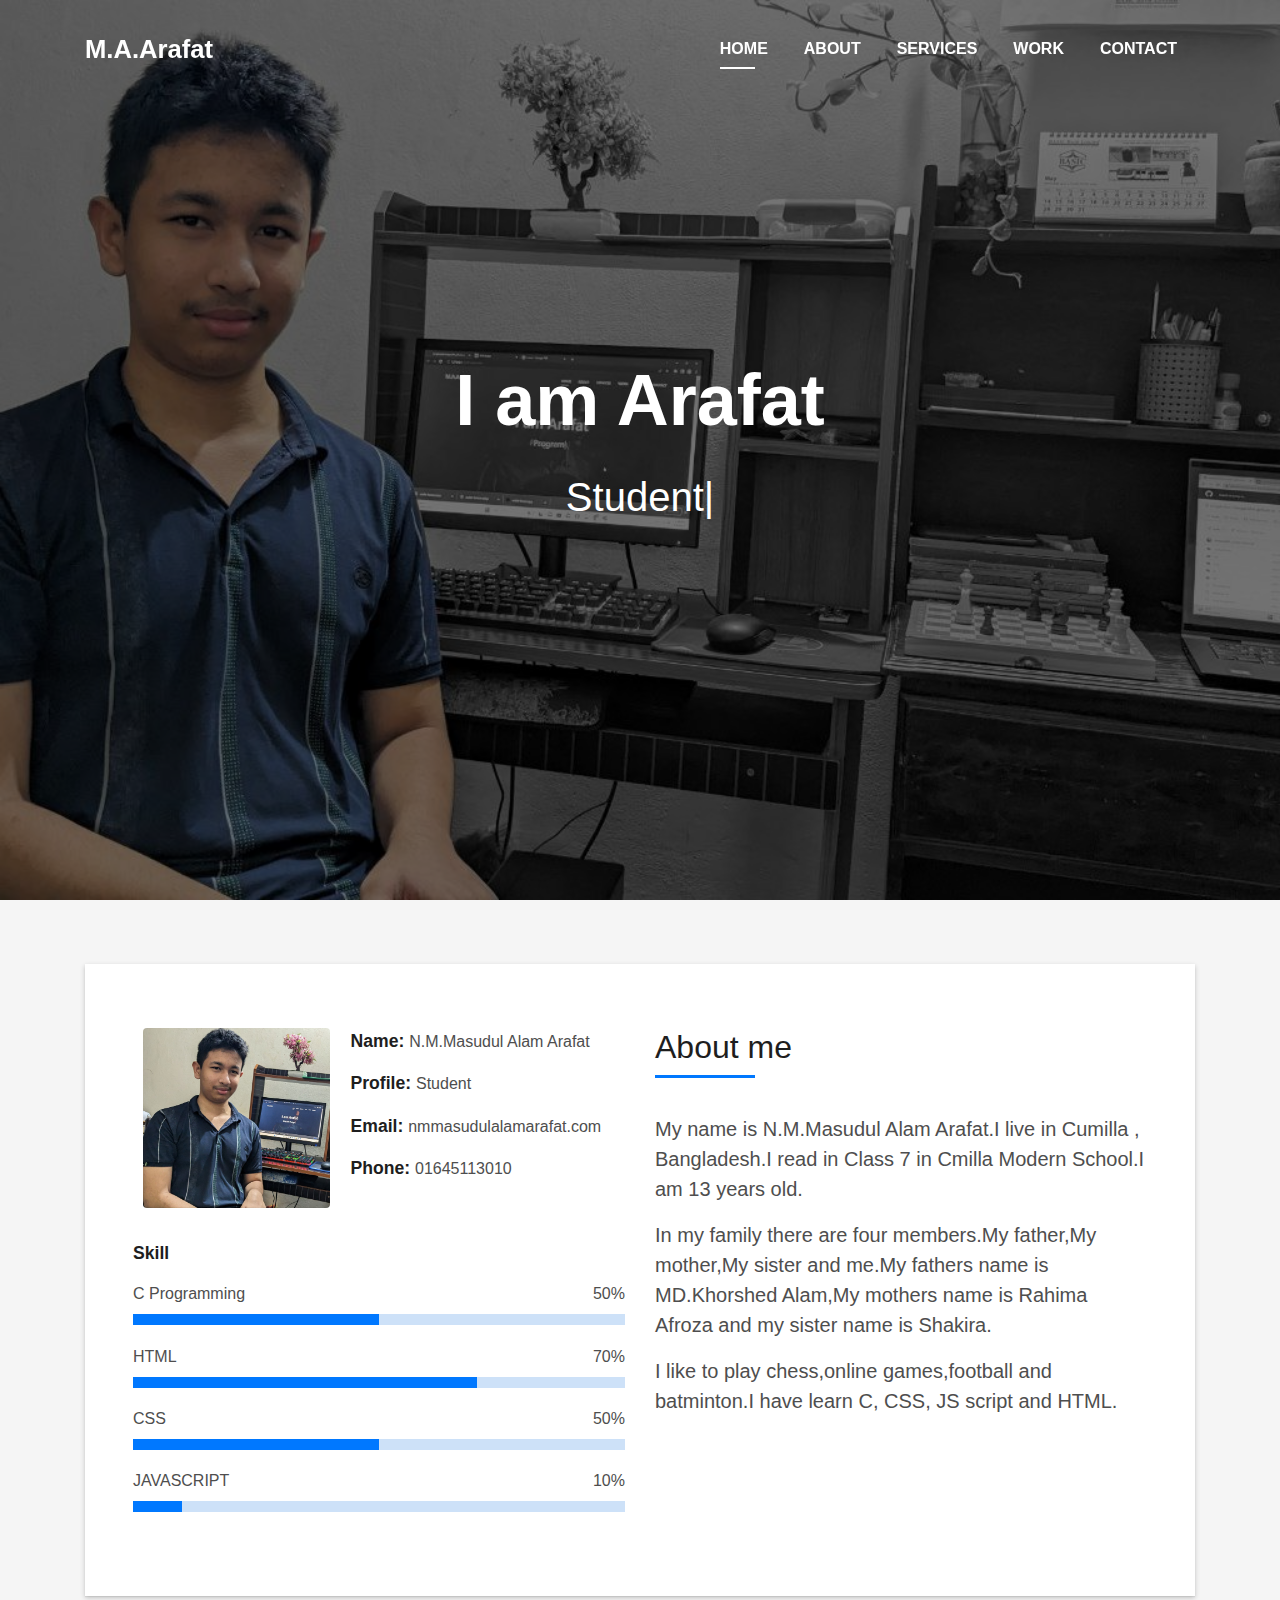
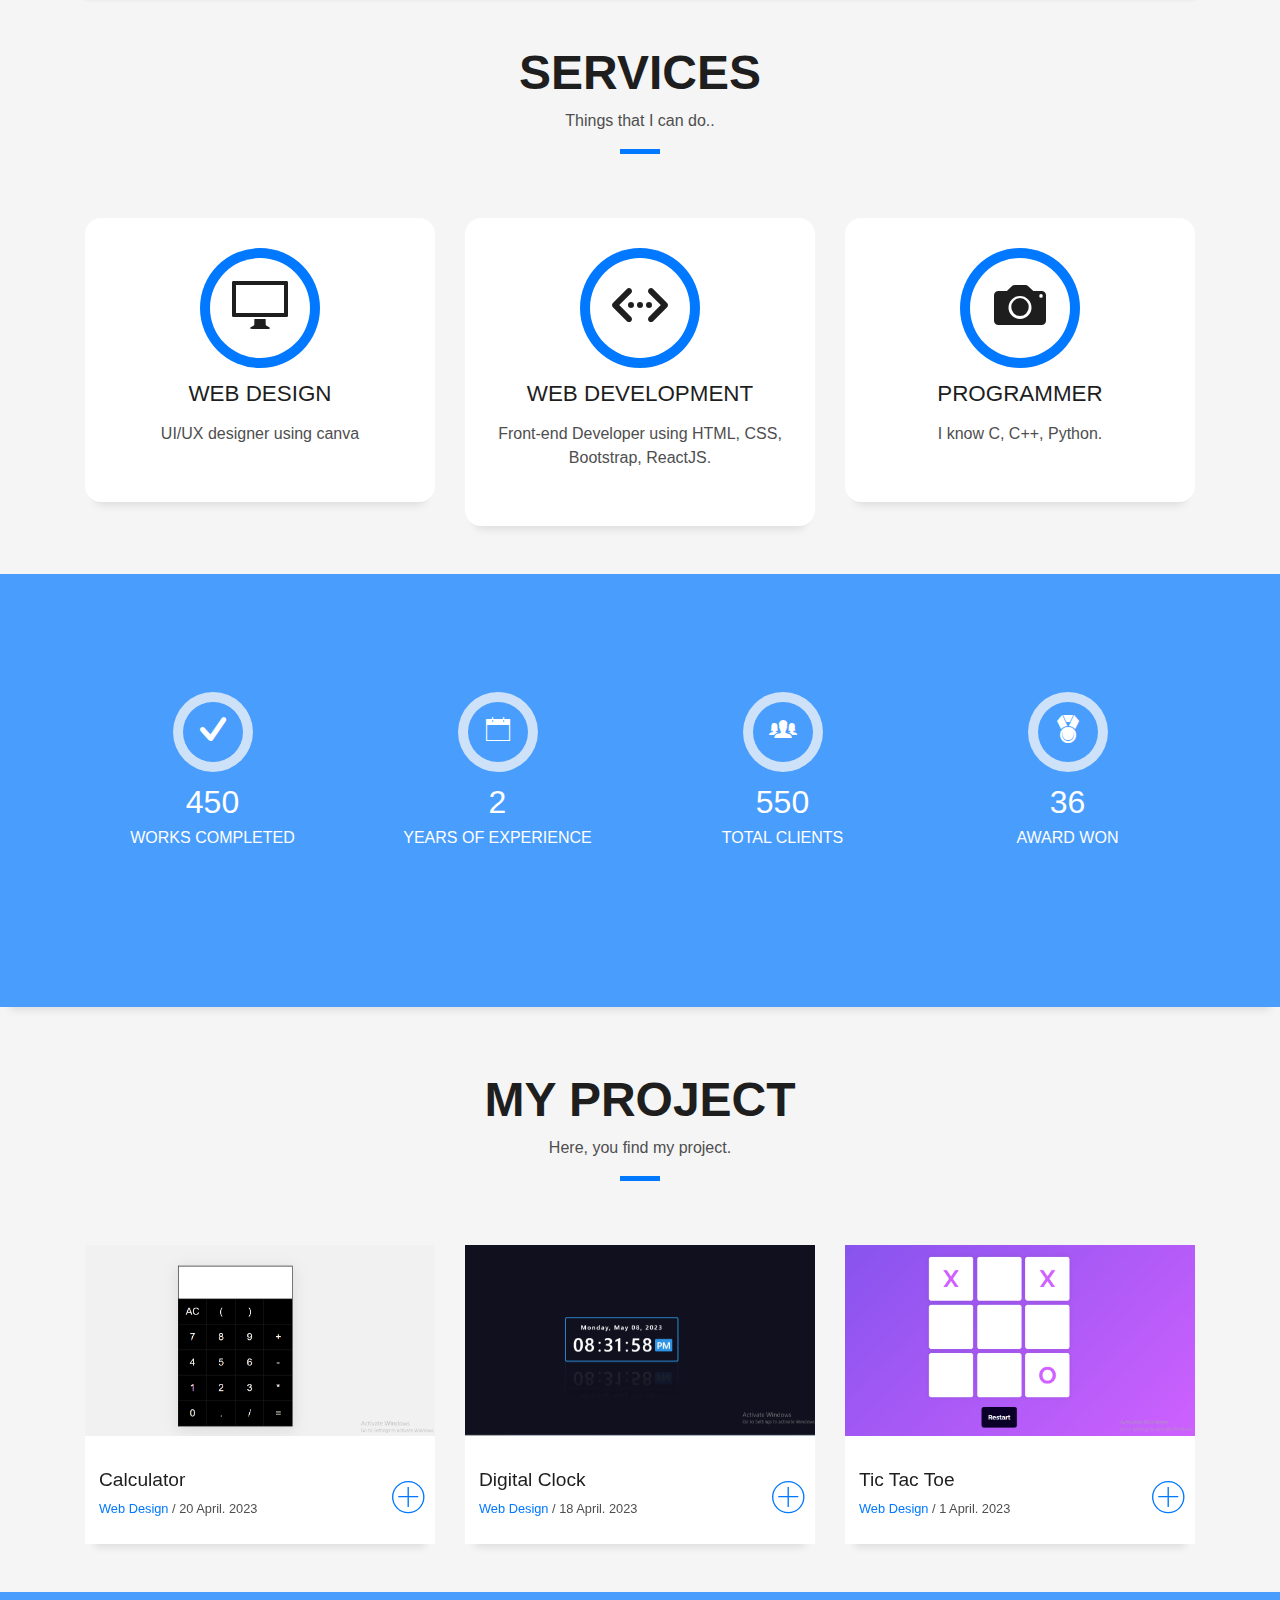
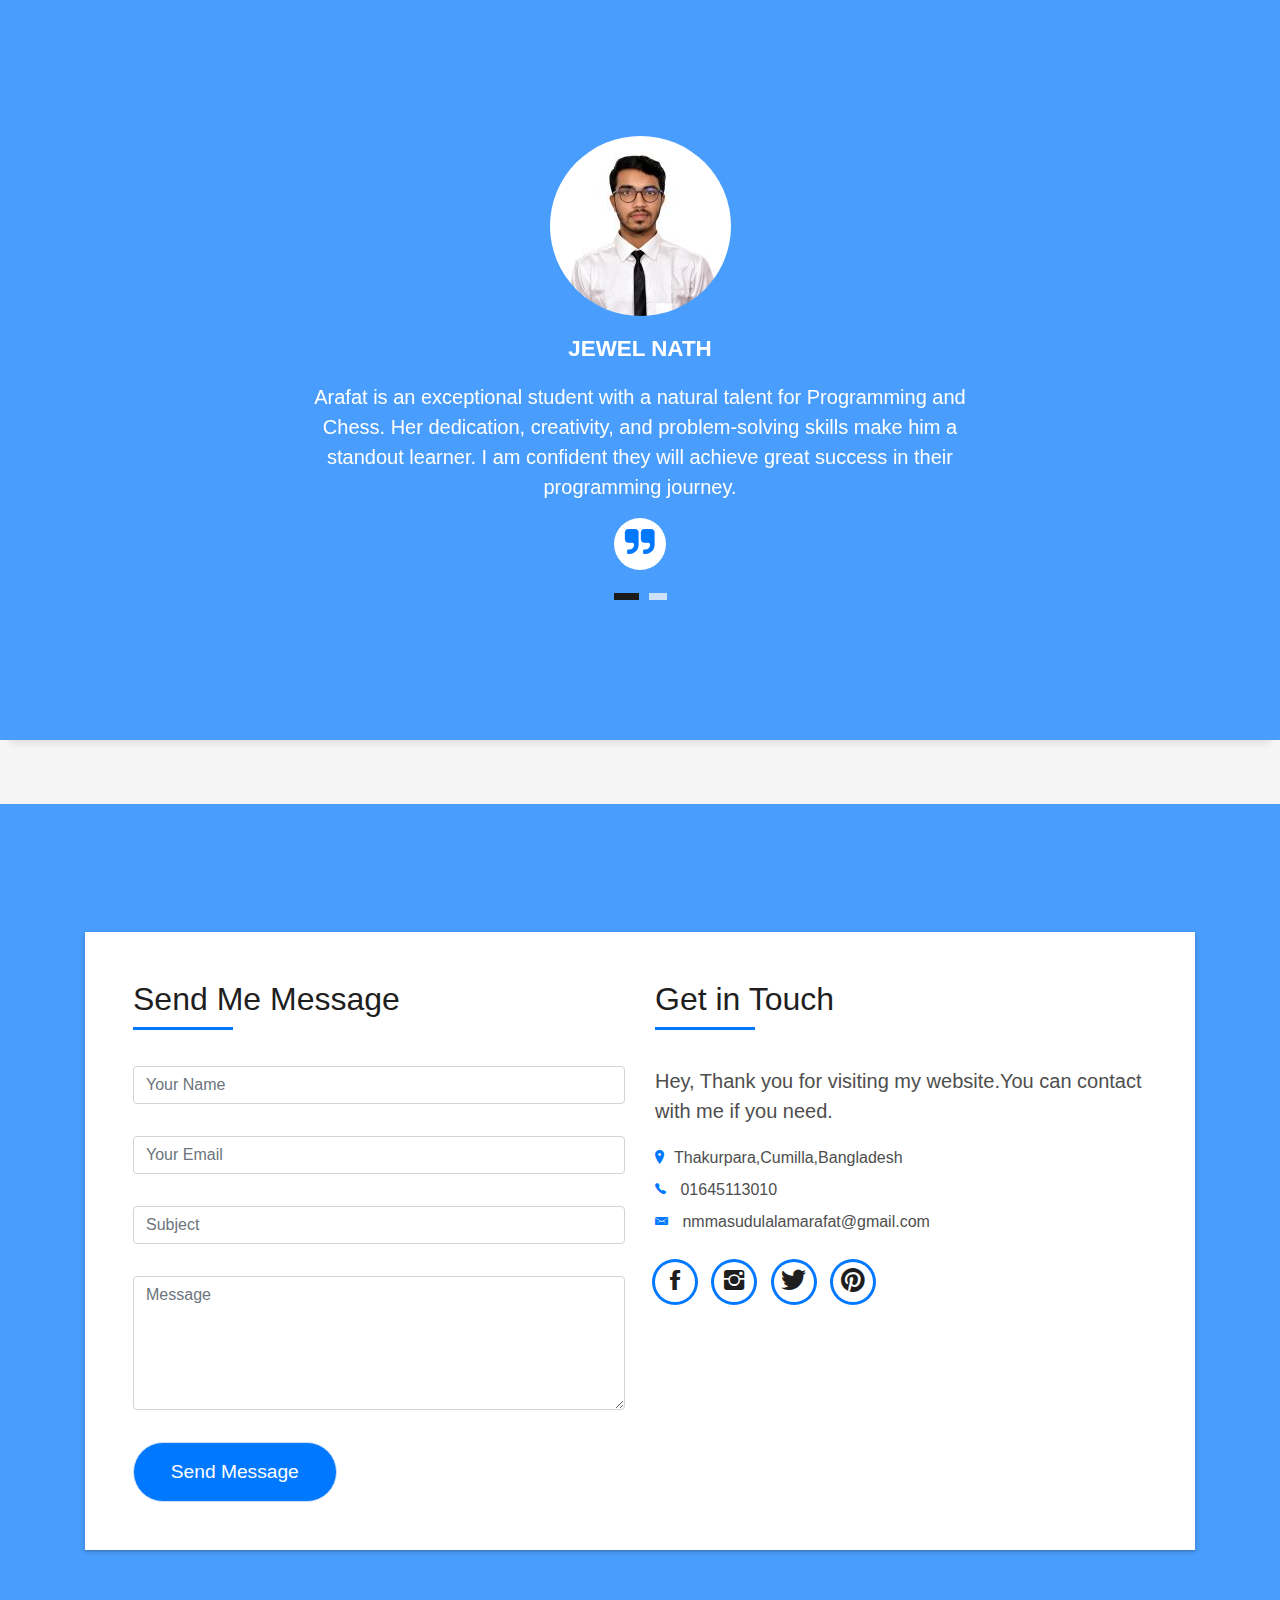
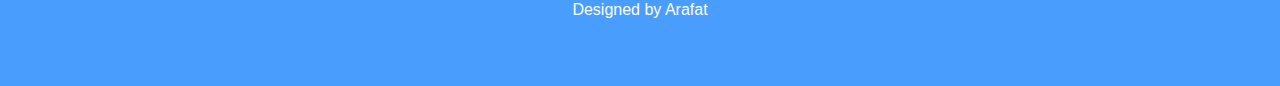
<file: index.html>
<!DOCTYPE html>
<html lang="en">
<head>
  <meta charset="utf-8">
  <title>M A Arafat</title>
  <meta content="width=device-width, initial-scale=1.0" name="viewport">
  <meta content="" name="keywords">
  <meta content="" name="description">

  <!-- Favicons -->
  <link href="img/arafat-favicon.png" rel="icon">

  <!-- Bootstrap CSS File -->
  <link href="lib/bootstrap/css/bootstrap.min.css" rel="stylesheet">

  <!-- Libraries CSS Files -->
  <link href="lib/font-awesome/css/font-awesome.min.css" rel="stylesheet">
  <link href="lib/animate/animate.min.css" rel="stylesheet">
  <link href="lib/ionicons/css/ionicons.min.css" rel="stylesheet">
  <link href="lib/owlcarousel/assets/owl.carousel.min.css" rel="stylesheet">
  <link href="lib/lightbox/css/lightbox.min.css" rel="stylesheet">

  <!-- Main Stylesheet File -->
  <link href="css/style.css" rel="stylesheet">

  <!-- =======================================================
    Theme Name: DevFolio
    Theme URL: https://bootstrapmade.com/devfolio-bootstrap-portfolio-html-template/
    Author: BootstrapMade.com
    License: https://bootstrapmade.com/license/
  ======================================================= -->
</head>

<body id="page-top">

  <!--/ Nav Star /-->
  <nav class="navbar navbar-b navbar-trans navbar-expand-md fixed-top" id="mainNav">
    <div class="container">
      <a class="navbar-brand js-scroll" href="#page-top">M.A.Arafat</a>
      <button class="navbar-toggler collapsed" type="button" data-toggle="collapse" data-target="#navbarDefault"
        aria-controls="navbarDefault" aria-expanded="false" aria-label="Toggle navigation">
        <span></span>
        <span></span>
        <span></span>
      </button>
      <div class="navbar-collapse collapse justify-content-end" id="navbarDefault">
        <ul class="navbar-nav">
          <li class="nav-item">
            <a class="nav-link js-scroll active" href="#home">Home</a>
          </li>
          <li class="nav-item">
            <a class="nav-link js-scroll" href="#about">About</a>
          </li>
          <li class="nav-item">
            <a class="nav-link js-scroll" href="#service">Services</a>
          </li>
          <li class="nav-item">
            <a class="nav-link js-scroll" href="#work">Work</a>
          </li>
          <li class="nav-item">
            <a class="nav-link js-scroll" href="#contact">Contact</a>
          </li>
        </ul>
      </div>
    </div>
  </nav>
  <!--/ Nav End /-->

  <!--/ Intro Skew Star /-->
  <div id="home" class="intro route bg-image" style="background-image: url(img/arafat-background.jpg)">
    <div class="overlay-itro"></div>
    <div class="intro-content display-table">
      <div class="table-cell">
        <div class="container">
          <!--<p class="display-6 color-d">Hello, world!</p>-->
          <h1 class="intro-title mb-4">I am Arafat</h1>
          <p class="intro-subtitle"><span class="text-slider-items">Student,Web Developer, Programmer,Graphic Designer,Gamer,Chess Player</span><strong class="text-slider"></strong></p>
          <!-- <p class="pt-3"><a class="btn btn-primary btn js-scroll px-4" href="#about" role="button">Learn More</a></p> -->
        </div>
      </div>
    </div>
  </div>
  <!--/ Intro Skew End /-->

  <section id="about" class="about-mf sect-pt4 route">
    <div class="container">
      <div class="row">
        <div class="col-sm-12">
          <div class="box-shadow-full">
            <div class="row">
              <div class="col-md-6">
                <div class="row">
                  <div class="col-sm-6 col-md-5">
                    <div class="about-img">
                      <img src="img/arafat-profile.jpg" class="img-fluid rounded b-shadow-a" alt="">
                    </div>
                  </div>
                  <div class="col-sm-6 col-md-7">
                    <div class="about-info">
                      <p><span class="title-s">Name: </span> <span>N.M.Masudul Alam Arafat</span></p>
                      <p><span class="title-s">Profile: </span> <span>Student</span></p>
                      <p><span class="title-s">Email: </span> <span>nmmasudulalamarafat.com</span></p>
                      <p><span class="title-s">Phone: </span> <span>01645113010</span></p>
                    </div>
                  </div>
                </div>
                <div class="skill-mf">
                  <p class="title-s">Skill</p>
                  <span>C Programming</span> <span class="pull-right">50%</span>
                  <div class="progress">
                    <div class="progress-bar" role="progressbar" style="width: 50%;" aria-valuenow="85" aria-valuemin="0"
                      aria-valuemax="100"></div>
                  </div>
                  <span>HTML</span> <span class="pull-right">70%</span>
                  <div class="progress">
                    <div class="progress-bar" role="progressbar" style="width: 70%" aria-valuenow="75" aria-valuemin="0"
                      aria-valuemax="100"></div>
                  </div>
                  <span>CSS</span> <span class="pull-right">50%</span>
                  <div class="progress">
                    <div class="progress-bar" role="progressbar" style="width: 50%" aria-valuenow="50" aria-valuemin="0"
                      aria-valuemax="100"></div>
                  </div>
                  <span>JAVASCRIPT</span> <span class="pull-right">10%</span>
                  <div class="progress">
                    <div class="progress-bar" role="progressbar" style="width: 10%" aria-valuenow="90" aria-valuemin="0"
                      aria-valuemax="100"></div>
                  </div>
                </div>
              </div>
              <div class="col-md-6">
                <div class="about-me pt-4 pt-md-0">
                  <div class="title-box-2">
                    <h5 class="title-left">
                      About me
                    </h5>
                  </div>
                  <p class="lead">
                    My name is N.M.Masudul Alam Arafat.I live in Cumilla , Bangladesh.I read in Class 7 in Cmilla Modern School.I am 13 years old.
                  </p>
                  <p class="lead">
                    In my family there are four members.My father,My mother,My sister and me.My fathers name is MD.Khorshed Alam,My mothers name is Rahima Afroza and my sister name is Shakira.
                  </p>
                  <p class="lead">
                   I like to play chess,online games,football and batminton.I have learn C, CSS, JS script and HTML.
                  </p>
                </div>
              </div>
            </div>
          </div>
        </div>
      </div>
    </div>
  </section>

  <!--/ Section Services Star /-->
  <section id="service" class="services-mf route">
    <div class="container">
      <div class="row">
        <div class="col-sm-12">
          <div class="title-box text-center">
            <h3 class="title-a">
              Services
            </h3>
            <p class="subtitle-a">
              Things that I can do..
            </p>
            <div class="line-mf"></div>
          </div>
        </div>
      </div>
      <div class="row">


        <div class="col-md-4">
          <div class="service-box">
            <div class="service-ico">
              <span class="ico-circle"><i class="ion-monitor"></i></span>
            </div>
            <div class="service-content">
              <h2 class="s-title">Web Design</h2>
              <p class="s-description text-center">
                UI/UX designer using canva
              </p>
            </div>
          </div>
        </div>


        <div class="col-md-4">
          <div class="service-box">
            <div class="service-ico">
              <span class="ico-circle"><i class="ion-code-working"></i></span>
            </div>
            <div class="service-content">
              <h2 class="s-title">Web Development</h2>
              <p class="s-description text-center">
                Front-end Developer using HTML, CSS, Bootstrap, ReactJS.
              </p>
            </div>
          </div>
        </div>


        <div class="col-md-4">
          <div class="service-box">
            <div class="service-ico">
              <span class="ico-circle"><i class="ion-camera"></i></span>
            </div>
            <div class="service-content">
              <h2 class="s-title">Programmer</h2>
              <p class="s-description text-center">
                I know C, C++, Python.
              </p>
            </div>
          </div>
        </div>


      </div>
    </div>
  </section>
  <!--/ Section Services End /-->

  <div class="section-counter paralax-mf bg-image" style="background-image: url(img/counters-bg.jpg)">
    <div class="overlay-mf"></div>
    <div class="container">
      <div class="row">
        <div class="col-sm-3 col-lg-3">
          <div class="counter-box">
            <div class="counter-ico">
              <span class="ico-circle"><i class="ion-checkmark-round"></i></span>
            </div>
            <div class="counter-num">
              <p class="counter">450</p>
              <span class="counter-text">WORKS COMPLETED</span>
            </div>
          </div>
        </div>
        <div class="col-sm-3 col-lg-3">
          <div class="counter-box pt-4 pt-md-0">
            <div class="counter-ico">
              <span class="ico-circle"><i class="ion-ios-calendar-outline"></i></span>
            </div>
            <div class="counter-num">
              <p class="counter">2</p>
              <span class="counter-text">YEARS OF EXPERIENCE</span>
            </div>
          </div>
        </div>
        <div class="col-sm-3 col-lg-3">
          <div class="counter-box pt-4 pt-md-0">
            <div class="counter-ico">
              <span class="ico-circle"><i class="ion-ios-people"></i></span>
            </div>
            <div class="counter-num">
              <p class="counter">550</p>
              <span class="counter-text">TOTAL CLIENTS</span>
            </div>
          </div>
        </div>
        <div class="col-sm-3 col-lg-3">
          <div class="counter-box pt-4 pt-md-0">
            <div class="counter-ico">
              <span class="ico-circle"><i class="ion-ribbon-a"></i></span>
            </div>
            <div class="counter-num">
              <p class="counter">36</p>
              <span class="counter-text">AWARD WON</span>
            </div>
          </div>
        </div>
      </div>
    </div>
  </div>

  <!--/ Section Portfolio Star /-->
  <section id="work" class="portfolio-mf sect-pt4 route">
    <div class="container">
      <div class="row">
        <div class="col-sm-12">
          <div class="title-box text-center">
            <h3 class="title-a">
              My Project
            </h3>
            <p class="subtitle-a">
              Here, you find my project.
            </p>
            <div class="line-mf"></div>
          </div>
        </div>
      </div>
      <div class="row">
        
        
        <div class="col-md-4">
          <div class="work-box">
            <a href="img/Screenshot (28).png" data-lightbox="gallery-mf">
              <div class="work-img">
                <img src="img/Screenshot (28).png" alt="" class="img-fluid">
              </div>
              <div class="work-content">
                <div class="row">
                  <div class="col-sm-8">
                     <a href="https://ma-arafat.github.io/calculator/" target="_blank"><h2 class="w-title">Calculator</h2></a>
                    <div class="w-more">
                      <span class="w-ctegory">Web Design</span> / <span class="w-date">20 April. 2023</span>
                    </div>
                  </div>
                  <div class="col-sm-4">
                    <div class="w-like">
                      <span class="ion-ios-plus-outline"></span>
                    </div>
                  </div>
                </div>
              </div>
            </a>
          </div>
        </div>


        <div class="col-md-4">
          <div class="work-box">
            <a href="img/Screenshot (30).png" data-lightbox="gallery-mf">
              <div class="work-img">
                <img src="img/Screenshot (30).png" alt="" class="img-fluid">
              </div>
              <div class="work-content">
                <div class="row">
                  <div class="col-sm-8">
                    <a href="https://ma-arafat.github.io/digital-clock/" target="_blank"><h2 class="w-title">Digital Clock </h2></a>
                    
                    <div class="w-more">
                      <span class="w-ctegory">Web Design</span> / <span class="w-date">18 April. 2023</span>
                    </div>
                  </div>
                  <div class="col-sm-4">
                    <div class="w-like">
                      <span class="ion-ios-plus-outline"></span>
                    </div>
                  </div>
                </div>
              </div>
            </a>
          </div>
        </div>



        <div class="col-md-4">
          <div class="work-box">
            <a href="img/Screenshot (27).png" data-lightbox="gallery-mf">
              <div class="work-img">
                <img src="img/Screenshot (27).png" alt="" class="img-fluid">
              </div>
               <div class="work-content">
                <div class="row">
                  <div class="col-sm-8">
                    <a href="https://ma-arafat.github.io/tic-tac-toe-game/" target="_blank"> <h2 class="w-title">Tic Tac Toe</h2></a>
                   
                    <div class="w-more">
                      <span class="w-ctegory">Web Design</span> / <span class="w-date">1 April. 2023</span>
                    </div>
                  </div>
                  <div class="col-sm-4">
                    <div class="w-like">
                      <span class="ion-ios-plus-outline"></span>
                    </div>
                  </div>
                </div>
              </div>
            </a>
          </div>
        </div>



        
      </div>
    </div>
  </section>
  <!--/ Section Portfolio End /-->

  <!--/ Section Testimonials Star /-->
  <div class="testimonials paralax-mf bg-image" style="background-image: url(img/overlay-bg.jpg)">
    <div class="overlay-mf"></div>
    <div class="container">
      <div class="row">
        <div class="col-md-12">
          <div id="testimonial-mf" class="owl-carousel owl-theme">
            <div class="testimonial-box">
              <div class="author-test">
                <img src="img/jewel.JPG" alt="" class="rounded-circle b-shadow-a">
                <span class="author">Jewel Nath</span>
              </div>
              <div class="content-test">
                <p class="description lead">
                  Arafat is an exceptional student with a natural talent for Programming and Chess. Her dedication, creativity, and problem-solving skills make him a standout learner. I am confident they will achieve great success in their programming journey.
                </p>
                <span class="comit"><i class="fa fa-quote-right"></i></span>
              </div>
            </div>
            <div class="testimonial-box">
              <div class="author-test">
                <img src="img/jewel.JPG" alt="" class="rounded-circle b-shadow-a">
                <span class="author">Jewel Nath</span>
              </div>
              <div class="content-test">
                <p class="description lead">
                  Arafat is an exceptional student with a natural talent for Programming and Chess. Her dedication, creativity, and problem-solving skills make him a standout learner. I am confident they will achieve great success in their programming journey.
                </p>
                <span class="comit"><i class="fa fa-quote-right"></i></span>
              </div>
            </div>
          </div>
        </div>
      </div>
    </div>
  </div>

 
  <!--/ Section Contact-Footer Star /-->
  <section class="paralax-mf footer-paralax bg-image sect-mt4 route" style="background-image: url(img/overlay-bg.jpg)">
    <div class="overlay-mf"></div>
    <div class="container">
      <div class="row">
        <div class="col-sm-12">
          <div class="contact-mf">
            <div id="contact" class="box-shadow-full">
              <div class="row">
                <div class="col-md-6">
                  <div class="title-box-2">
                    <h5 class="title-left">
                      Send Me Message 
                    </h5>
                  </div>
                  <div>
                      <form action="" method="post" role="form" class="contactForm">
                      <div id="sendmessage">Your message has been sent. Thank you!</div>
                      <div id="errormessage"></div>
                      <div class="row">
                        <div class="col-md-12 mb-3">
                          <div class="form-group">
                            <input type="text" name="name" class="form-control" id="name" placeholder="Your Name" data-rule="minlen:4" data-msg="Please enter at least 4 chars" />
                            <div class="validation"></div>
                          </div>
                        </div>
                        <div class="col-md-12 mb-3">
                          <div class="form-group">
                            <input type="email" class="form-control" name="email" id="email" placeholder="Your Email" data-rule="email" data-msg="Please enter a valid email" />
                            <div class="validation"></div>
                          </div>
                        </div>
                        <div class="col-md-12 mb-3">
                            <div class="form-group">
                              <input type="text" class="form-control" name="subject" id="subject" placeholder="Subject" data-rule="minlen:4" data-msg="Please enter at least 8 chars of subject" />
                              <div class="validation"></div>
                            </div>
                        </div>
                        <div class="col-md-12 mb-3">
                          <div class="form-group">
                            <textarea class="form-control" name="message" rows="5" data-rule="required" data-msg="Please write something for us" placeholder="Message"></textarea>
                            <div class="validation"></div>
                          </div>
                        </div>
                        <div class="col-md-12">
                          <button type="submit" class="button button-a button-big button-rouded">Send Message</button>
                        </div>
                      </div>
                    </form>
                  </div>
                </div>
                <div class="col-md-6">
                  <div class="title-box-2 pt-4 pt-md-0">
                    <h5 class="title-left">
                      Get in Touch
                    </h5>
                  </div>
                  <div class="more-info">
                    <p class="lead">
                      Hey, Thank you for visiting my website.You can contact with me if you need.
                    </p>
                    <ul class="list-ico">
                      <li><span class="ion-ios-location"></span>Thakurpara,Cumilla,Bangladesh</li>
                      <li><span class="ion-ios-telephone"></span> 01645113010</li>
                      <li><span class="ion-email"></span> nmmasudulalamarafat@gmail.com</li>
                    </ul>
                  </div>
                  <div class="socials">
                    <ul>
                      <li><a href=""><span class="ico-circle"><i class="ion-social-facebook"></i></span></a></li>
                      <li><a href=""><span class="ico-circle"><i class="ion-social-instagram"></i></span></a></li>
                      <li><a href=""><span class="ico-circle"><i class="ion-social-twitter"></i></span></a></li>
                      <li><a href=""><span class="ico-circle"><i class="ion-social-pinterest"></i></span></a></li>
                    </ul>
                  </div>
                </div>
              </div>
            </div>
          </div>
        </div>
      </div>
    </div>
    <footer>
      <div class="container">
        <div class="row">
          <div class="col-sm-12">
            <div class="copyright-box">
              <div class="credits">
                
                Designed by <a href="https://kingarafat.github.io/">Arafat</a>
              </div>
            </div>
          </div>
        </div>
      </div>
    </footer>
  </section>
  <!--/ Section Contact-footer End /-->

  <a href="#" class="back-to-top"><i class="fa fa-chevron-up"></i></a>
  <div id="preloader"></div>

  <!-- JavaScript Libraries -->
  <script src="lib/jquery/jquery.min.js"></script>
  <script src="lib/jquery/jquery-migrate.min.js"></script>
  <script src="lib/popper/popper.min.js"></script>
  <script src="lib/bootstrap/js/bootstrap.min.js"></script>
  <script src="lib/easing/easing.min.js"></script>
  <script src="lib/counterup/jquery.waypoints.min.js"></script>
  <script src="lib/counterup/jquery.counterup.js"></script>
  <script src="lib/owlcarousel/owl.carousel.min.js"></script>
  <script src="lib/lightbox/js/lightbox.min.js"></script>
  <script src="lib/typed/typed.min.js"></script>
  <!-- Contact Form JavaScript File -->
  <script src="contactform/contactform.js"></script>

  <!-- Template Main Javascript File -->
  <script src="js/main.js"></script>

</body>
</html>
</file>
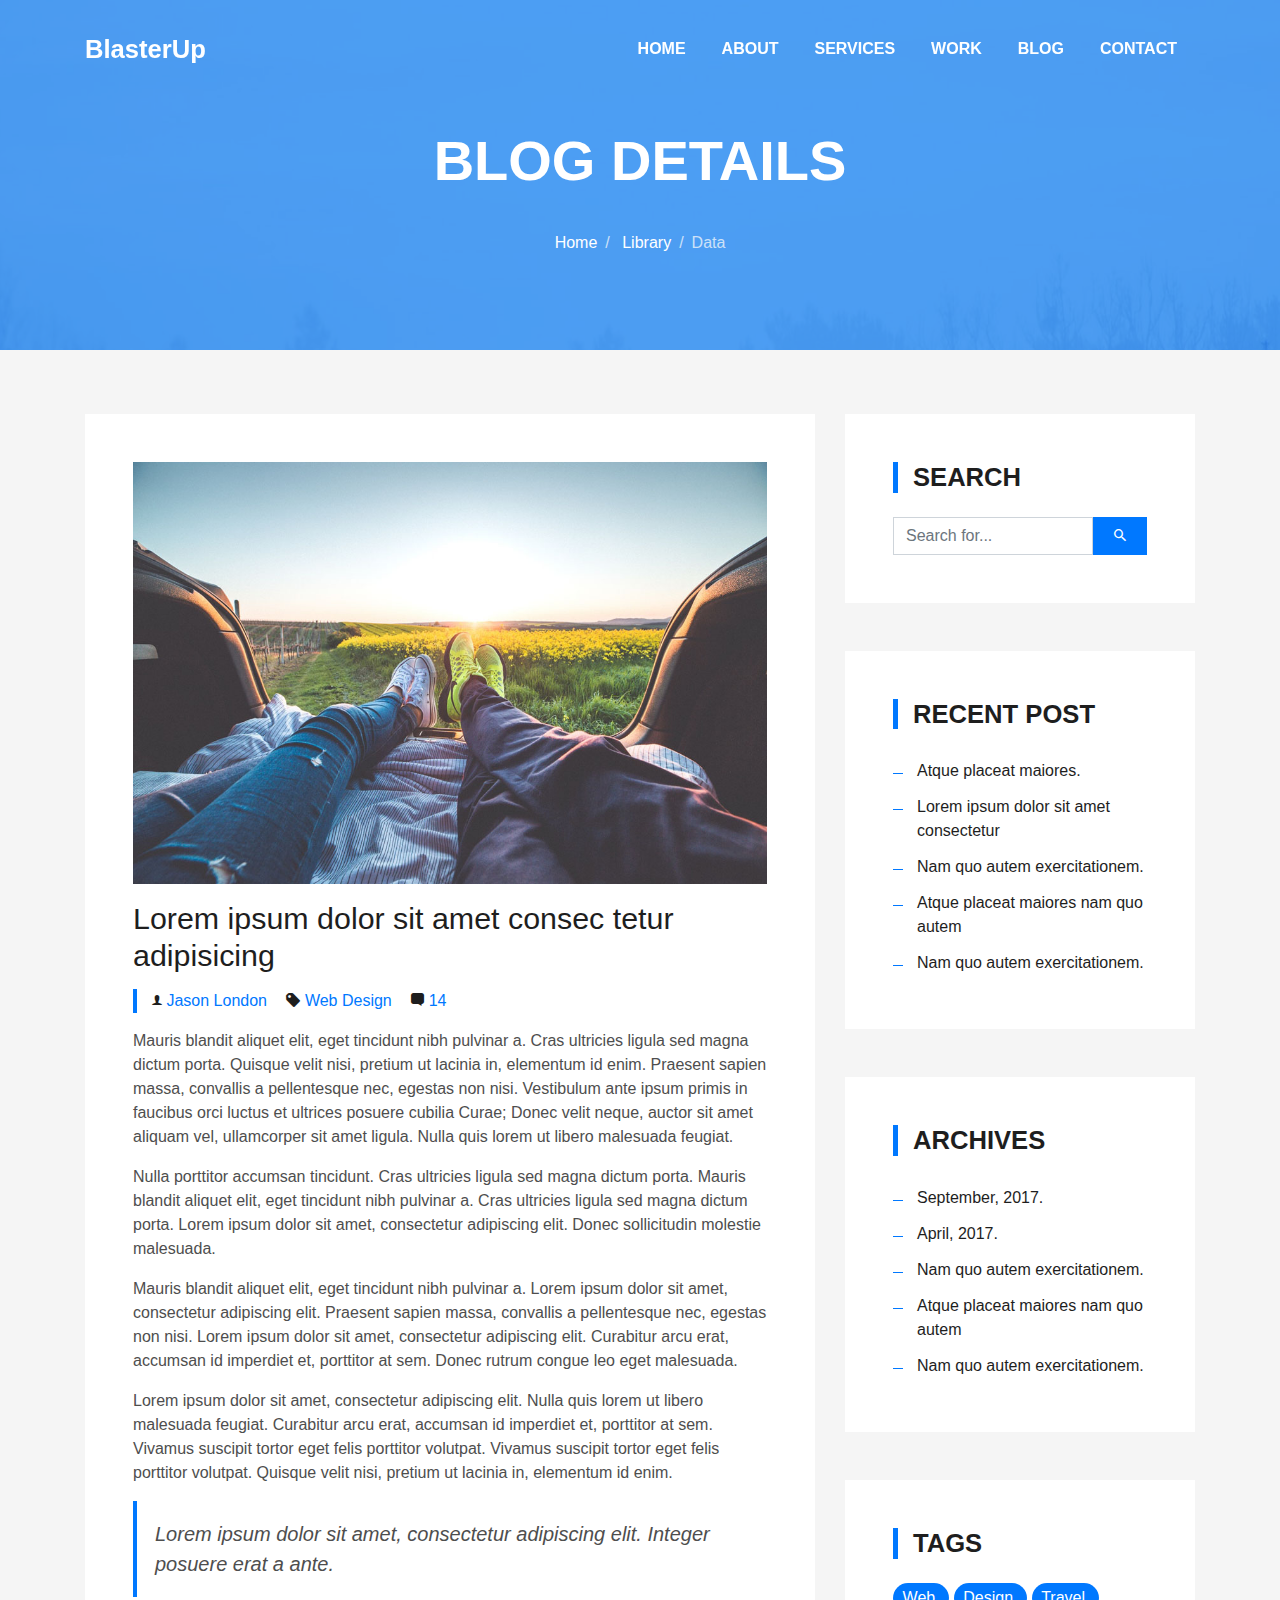
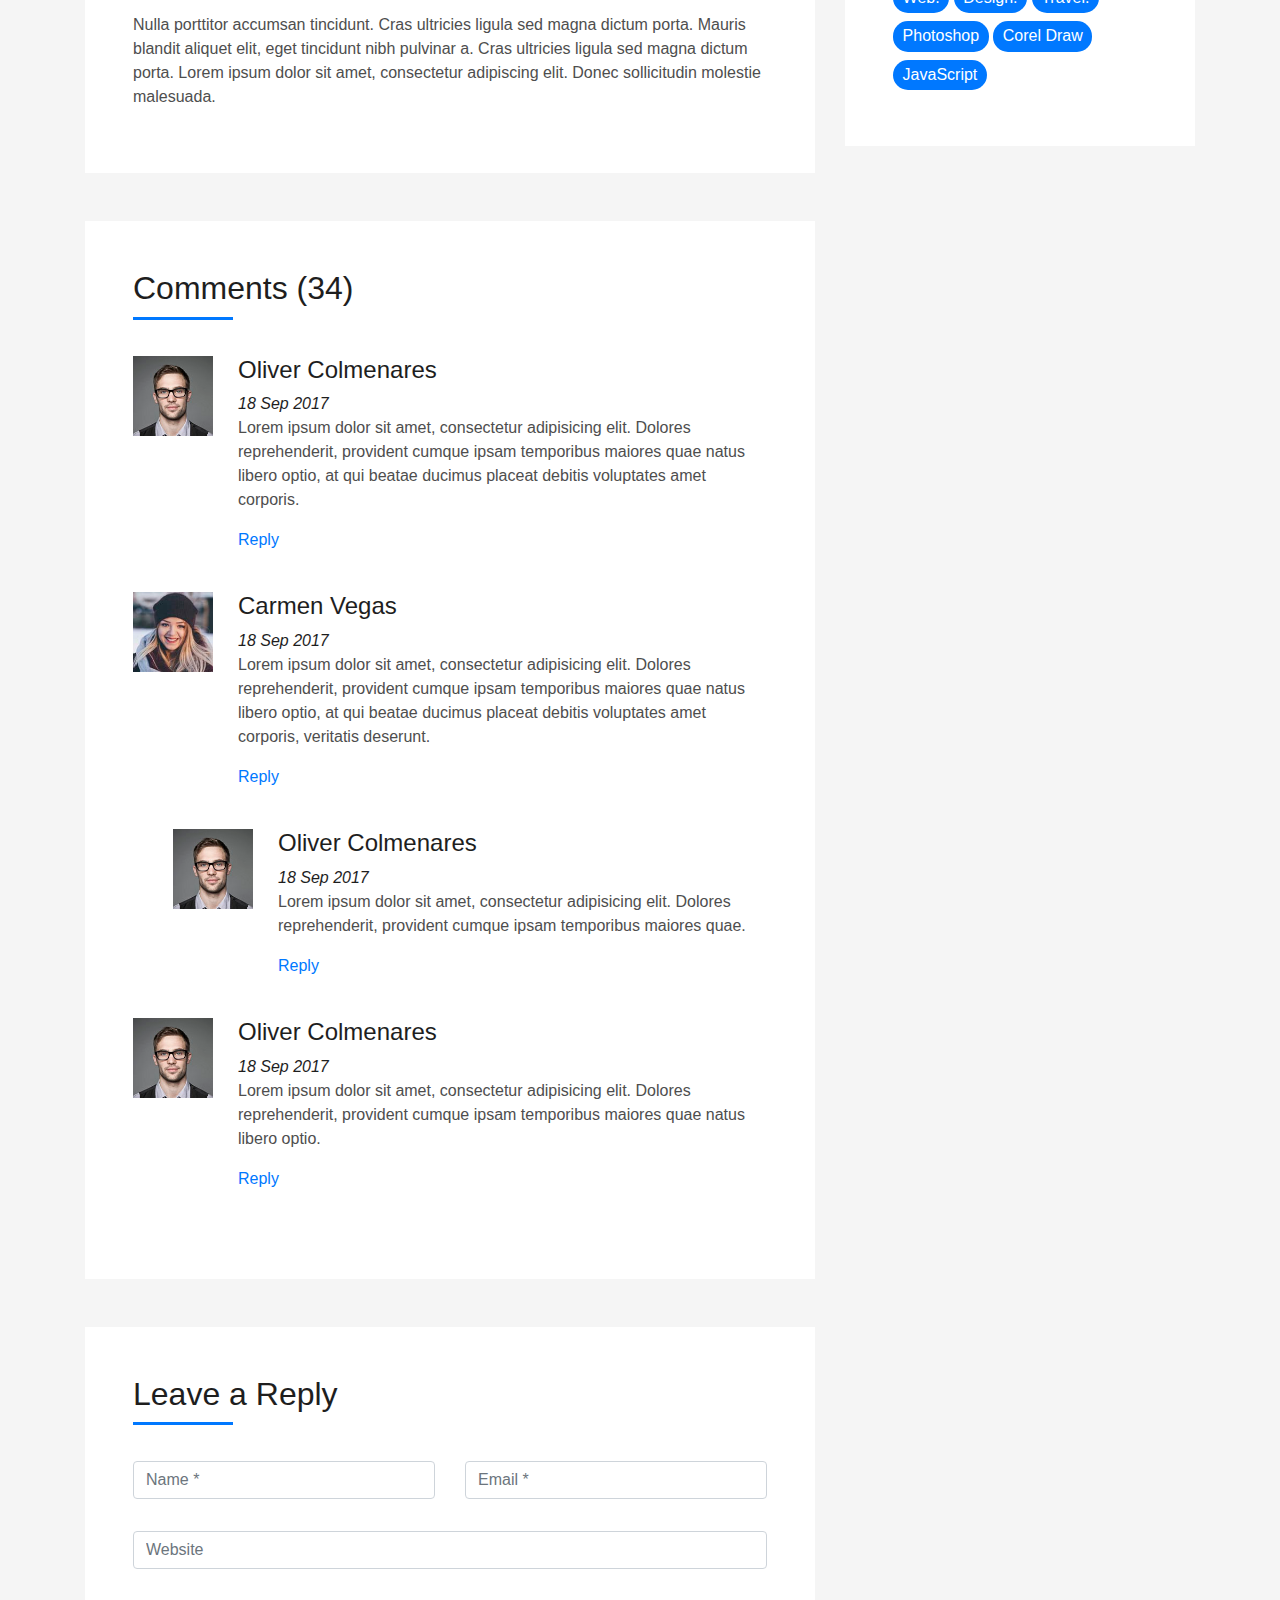
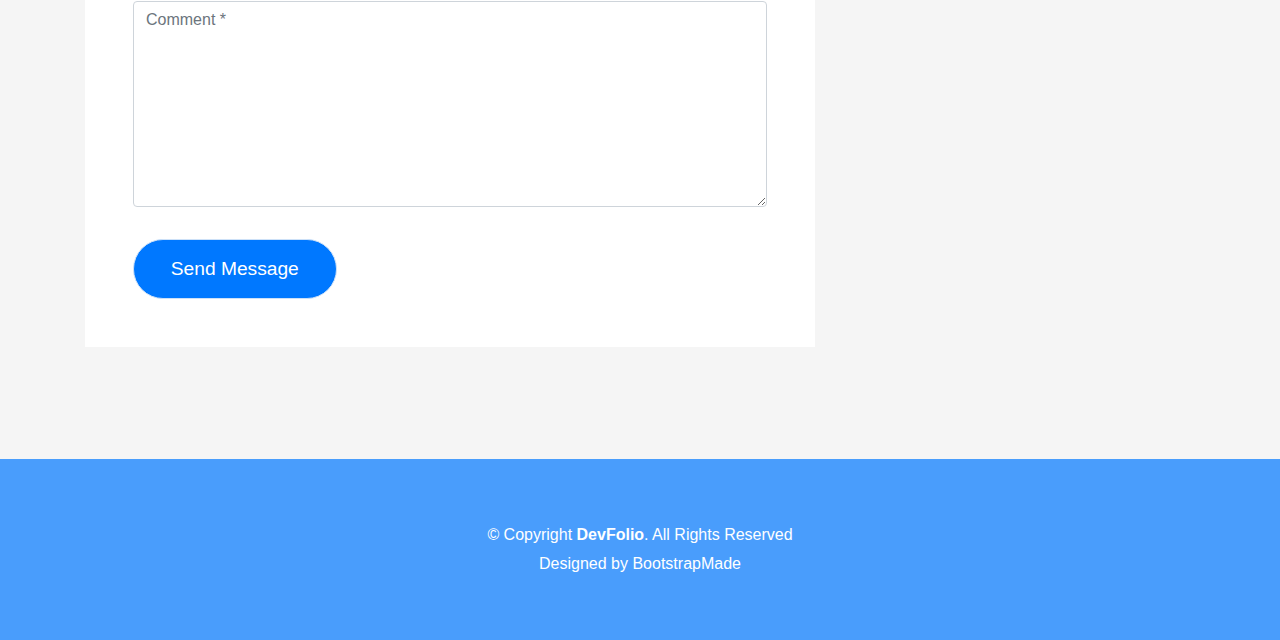
<file: blog-single.html>
<!DOCTYPE html>
<html lang="en">
<head>
  <meta charset="utf-8">
  <title>DevFolio Bootstrap Template</title>
  <meta content="width=device-width, initial-scale=1.0" name="viewport">
  <meta content="" name="keywords">
  <meta content="" name="description">

  <!-- Favicons -->
  <link href="img/favicon.png" rel="icon">
  <link href="img/apple-touch-icon.png" rel="apple-touch-icon">

  <!-- Bootstrap CSS File -->
  <link href="lib/bootstrap/css/bootstrap.min.css" rel="stylesheet">

  <!-- Libraries CSS Files -->
  <link href="lib/font-awesome/css/font-awesome.min.css" rel="stylesheet">
  <link href="lib/animate/animate.min.css" rel="stylesheet">
  <link href="lib/ionicons/css/ionicons.min.css" rel="stylesheet">
  <link href="lib/owlcarousel/assets/owl.carousel.min.css" rel="stylesheet">
  <link href="lib/lightbox/css/lightbox.min.css" rel="stylesheet">

  <!-- Main Stylesheet File -->
  <link href="css/style.css" rel="stylesheet">

  <!-- =======================================================
    Theme Name: DevFolio
    Theme URL: https://bootstrapmade.com/devfolio-bootstrap-portfolio-html-template/
    Author: BootstrapMade.com
    License: https://bootstrapmade.com/license/
  ======================================================= -->
</head>

<body>
  <!--/ Nav Star /-->
  <nav class="navbar navbar-b navbar-trans navbar-expand-md fixed-top" id="mainNav">
    <div class="container">
      <a class="navbar-brand js-scroll" href="#page-top">BlasterUp</a>
      <button class="navbar-toggler collapsed" type="button" data-toggle="collapse" data-target="#navbarDefault"
        aria-controls="navbarDefault" aria-expanded="false" aria-label="Toggle navigation">
        <span></span>
        <span></span>
        <span></span>
      </button>
      <div class="navbar-collapse collapse justify-content-end" id="navbarDefault">
        <ul class="navbar-nav">
          <li class="nav-item">
            <a class="nav-link js-scroll" href="index.html">Home</a>
          </li>
          <li class="nav-item">
            <a class="nav-link js-scroll" href="#">About</a>
          </li>
          <li class="nav-item">
            <a class="nav-link js-scroll" href="#">Services</a>
          </li>
          <li class="nav-item">
            <a class="nav-link js-scroll" href="#">Work</a>
          </li>
          <li class="nav-item">
            <a class="nav-link js-scroll" href="#">Blog</a>
          </li>
          <li class="nav-item">
            <a class="nav-link js-scroll" href="#">Contact</a>
          </li>
        </ul>
      </div>
    </div>
  </nav>
  <!--/ Nav End /-->

  <!--/ Intro Skew Star /-->
  <div class="intro intro-single route bg-image" style="background-image: url(img/overlay-bg.jpg)">
    <div class="overlay-mf"></div>
    <div class="intro-content display-table">
      <div class="table-cell">
        <div class="container">
          <h2 class="intro-title mb-4">Blog Details</h2>
          <ol class="breadcrumb d-flex justify-content-center">
            <li class="breadcrumb-item">
              <a href="#">Home</a>
            </li>
            <li class="breadcrumb-item">
              <a href="#">Library</a>
            </li>
            <li class="breadcrumb-item active">Data</li>
          </ol>
        </div>
      </div>
    </div>
  </div>
  <!--/ Intro Skew End /-->

  <!--/ Section Blog-Single Star /-->
  <section class="blog-wrapper sect-pt4" id="blog">
    <div class="container">
      <div class="row">
        <div class="col-md-8">
          <div class="post-box">
            <div class="post-thumb">
              <img src="img/post-1.jpg" class="img-fluid" alt="">
            </div>
            <div class="post-meta">
              <h1 class="article-title">Lorem ipsum dolor sit amet consec tetur adipisicing</h1>
              <ul>
                <li>
                  <span class="ion-ios-person"></span>
                  <a href="#">Jason London</a>
                </li>
                <li>
                  <span class="ion-pricetag"></span>
                  <a href="#">Web Design</a>
                </li>
                <li>
                  <span class="ion-chatbox"></span>
                  <a href="#">14</a>
                </li>
              </ul>
            </div>
            <div class="article-content">
              <p>
                Mauris blandit aliquet elit, eget tincidunt nibh pulvinar a. Cras ultricies ligula sed magna dictum
                porta. Quisque velit
                nisi, pretium ut lacinia in, elementum id enim. Praesent sapien massa, convallis a pellentesque
                nec, egestas non nisi. Vestibulum ante ipsum primis in faucibus orci luctus et ultrices posuere
                cubilia Curae; Donec velit neque, auctor sit amet aliquam vel, ullamcorper sit amet ligula.
                Nulla quis lorem ut libero malesuada feugiat.
              </p>
              <p>
                Nulla porttitor accumsan tincidunt. Cras ultricies ligula sed magna dictum porta. Mauris blandit
                aliquet elit, eget tincidunt
                nibh pulvinar a. Cras ultricies ligula sed magna dictum porta. Lorem ipsum dolor sit amet,
                consectetur adipiscing elit. Donec sollicitudin molestie malesuada.
              </p>
              <p>
                Mauris blandit aliquet elit, eget tincidunt nibh pulvinar a. Lorem ipsum dolor sit amet, consectetur
                adipiscing elit. Praesent
                sapien massa, convallis a pellentesque nec, egestas non nisi. Lorem ipsum dolor sit amet,
                consectetur adipiscing elit. Curabitur arcu erat, accumsan id imperdiet et, porttitor at
                sem. Donec rutrum congue leo eget malesuada.
              </p>
              <p>
                Lorem ipsum dolor sit amet, consectetur adipiscing elit. Nulla quis lorem ut libero malesuada feugiat.
                Curabitur arcu erat,
                accumsan id imperdiet et, porttitor at sem. Vivamus suscipit tortor eget felis porttitor
                volutpat. Vivamus suscipit tortor eget felis porttitor volutpat. Quisque velit nisi, pretium
                ut lacinia in, elementum id enim.
              </p>
              <blockquote class="blockquote">
                <p class="mb-0">Lorem ipsum dolor sit amet, consectetur adipiscing elit. Integer posuere erat a ante.</p>
              </blockquote>
              <p>
                Nulla porttitor accumsan tincidunt. Cras ultricies ligula sed magna dictum porta. Mauris blandit
                aliquet elit, eget tincidunt
                nibh pulvinar a. Cras ultricies ligula sed magna dictum porta. Lorem ipsum dolor sit amet,
                consectetur adipiscing elit. Donec sollicitudin molestie malesuada.
              </p>
            </div>
          </div>
          <div class="box-comments">
            <div class="title-box-2">
              <h4 class="title-comments title-left">Comments (34)</h4>
            </div>
            <ul class="list-comments">
              <li>
                <div class="comment-avatar">
                  <img src="img/testimonial-2.jpg" alt="">
                </div>
                <div class="comment-details">
                  <h4 class="comment-author">Oliver Colmenares</h4>
                  <span>18 Sep 2017</span>
                  <p>
                    Lorem ipsum dolor sit amet, consectetur adipisicing elit. Dolores reprehenderit, provident cumque
                    ipsam temporibus maiores
                    quae natus libero optio, at qui beatae ducimus placeat debitis voluptates amet corporis.
                  </p>
                  <a href="3">Reply</a>
                </div>
              </li>
              <li>
                <div class="comment-avatar">
                  <img src="img/testimonial-4.jpg" alt="">
                </div>
                <div class="comment-details">
                  <h4 class="comment-author">Carmen Vegas</h4>
                  <span>18 Sep 2017</span>
                  <p>
                    Lorem ipsum dolor sit amet, consectetur adipisicing elit. Dolores reprehenderit, provident cumque
                    ipsam temporibus maiores
                    quae natus libero optio, at qui beatae ducimus placeat debitis voluptates amet corporis,
                    veritatis deserunt.
                  </p>
                  <a href="3">Reply</a>
                </div>
              </li>
              <li class="comment-children">
                <div class="comment-avatar">
                  <img src="img/testimonial-2.jpg" alt="">
                </div>
                <div class="comment-details">
                  <h4 class="comment-author">Oliver Colmenares</h4>
                  <span>18 Sep 2017</span>
                  <p>
                    Lorem ipsum dolor sit amet, consectetur adipisicing elit. Dolores reprehenderit, provident cumque
                    ipsam temporibus maiores
                    quae.
                  </p>
                  <a href="3">Reply</a>
                </div>
              </li>
              <li>
                <div class="comment-avatar">
                  <img src="img/testimonial-2.jpg" alt="">
                </div>
                <div class="comment-details">
                  <h4 class="comment-author">Oliver Colmenares</h4>
                  <span>18 Sep 2017</span>
                  <p>
                    Lorem ipsum dolor sit amet, consectetur adipisicing elit. Dolores reprehenderit, provident cumque
                    ipsam temporibus maiores
                    quae natus libero optio.
                  </p>
                  <a href="3">Reply</a>
                </div>
              </li>
            </ul>
          </div>
          <div class="form-comments">
            <div class="title-box-2">
              <h3 class="title-left">
                Leave a Reply
              </h3>
            </div>
            <form class="form-mf">
              <div class="row">
                <div class="col-md-6 mb-3">
                  <div class="form-group">
                    <input type="text" class="form-control input-mf" id="inputName" placeholder="Name *" required>
                  </div>
                </div>
                <div class="col-md-6 mb-3">
                  <div class="form-group">
                    <input type="email" class="form-control input-mf" id="inputEmail1" placeholder="Email *" required>
                  </div>
                </div>
                <div class="col-md-12 mb-3">
                  <div class="form-group">
                    <input type="url" class="form-control input-mf" id="inputUrl" placeholder="Website">
                  </div>
                </div>
                <div class="col-md-12 mb-3">
                  <div class="form-group">
                    <textarea id="textMessage" class="form-control input-mf" placeholder="Comment *" name="message"
                      cols="45" rows="8" required></textarea>
                  </div>
                </div>
                <div class="col-md-12">
                  <button type="submit" class="button button-a button-big button-rouded">Send Message</button>
                </div>
              </div>
            </form>
          </div>
        </div>
        <div class="col-md-4">
          <div class="widget-sidebar sidebar-search">
            <h5 class="sidebar-title">Search</h5>
            <div class="sidebar-content">
              <form>
                <div class="input-group">
                  <input type="text" class="form-control" placeholder="Search for..." aria-label="Search for...">
                  <span class="input-group-btn">
                    <button class="btn btn-secondary btn-search" type="button">
                      <span class="ion-android-search"></span>
                    </button>
                  </span>
                </div>
              </form>
            </div>
          </div>
          <div class="widget-sidebar">
            <h5 class="sidebar-title">Recent Post</h5>
            <div class="sidebar-content">
              <ul class="list-sidebar">
                <li>
                  <a href="#">Atque placeat maiores.</a>
                </li>
                <li>
                  <a href="#">Lorem ipsum dolor sit amet consectetur</a>
                </li>
                <li>
                  <a href="#">Nam quo autem exercitationem.</a>
                </li>
                <li>
                  <a href="#">Atque placeat maiores nam quo autem</a>
                </li>
                <li>
                  <a href="#">Nam quo autem exercitationem.</a>
                </li>
              </ul>
            </div>
          </div>
          <div class="widget-sidebar">
            <h5 class="sidebar-title">Archives</h5>
            <div class="sidebar-content">
              <ul class="list-sidebar">
                <li>
                  <a href="#">September, 2017.</a>
                </li>
                <li>
                  <a href="#">April, 2017.</a>
                </li>
                <li>
                  <a href="#">Nam quo autem exercitationem.</a>
                </li>
                <li>
                  <a href="#">Atque placeat maiores nam quo autem</a>
                </li>
                <li>
                  <a href="#">Nam quo autem exercitationem.</a>
                </li>
              </ul>
            </div>
          </div>
          <div class="widget-sidebar widget-tags">
            <h5 class="sidebar-title">Tags</h5>
            <div class="sidebar-content">
              <ul>
                <li>
                  <a href="#">Web.</a>
                </li>
                <li>
                  <a href="#">Design.</a>
                </li>
                <li>
                  <a href="#">Travel.</a>
                </li>
                <li>
                  <a href="#">Photoshop</a>
                </li>
                <li>
                  <a href="#">Corel Draw</a>
                </li>
                <li>
                  <a href="#">JavaScript</a>
                </li>
              </ul>
            </div>
          </div>
        </div>
      </div>
    </div>
  </section>
  <!--/ Section Blog-Single End /-->

  <!--/ Section Contact-Footer Star /-->
  <section class="paralax-mf footer-paralax bg-image sect-mt4 route" style="background-image: url(img/overlay-bg.jpg)">
    <div class="overlay-mf"></div>
    <footer>
      <div class="container">
        <div class="row">
          <div class="col-sm-12">
            <div class="copyright-box">
              <p class="copyright">&copy; Copyright <strong>DevFolio</strong>. All Rights Reserved</p>
              <div class="credits">
                <!--
                  All the links in the footer should remain intact.
                  You can delete the links only if you purchased the pro version.
                  Licensing information: https://bootstrapmade.com/license/
                  Purchase the pro version with working PHP/AJAX contact form: https://bootstrapmade.com/buy/?theme=DevFolio
                -->
                Designed by <a href="https://bootstrapmade.com/">BootstrapMade</a>
              </div>
            </div>
          </div>
        </div>
      </div>
    </footer>
  </section>
  <!--/ Section Contact-footer End /-->

  <a href="#" class="back-to-top"><i class="fa fa-chevron-up"></i></a>
  <div id="preloader"></div>

  <!-- JavaScript Libraries -->
  <script src="lib/jquery/jquery.min.js"></script>
  <script src="lib/jquery/jquery-migrate.min.js"></script>
  <script src="lib/popper/popper.min.js"></script>
  <script src="lib/bootstrap/js/bootstrap.min.js"></script>
  <script src="lib/easing/easing.min.js"></script>
  <script src="lib/counterup/jquery.waypoints.min.js"></script>
  <script src="lib/counterup/jquery.counterup.js"></script>
  <script src="lib/owlcarousel/owl.carousel.min.js"></script>
  <script src="lib/lightbox/js/lightbox.min.js"></script>
  <script src="lib/typed/typed.min.js"></script>
  <!-- Contact Form JavaScript File -->
  <script src="contactform/contactform.js"></script>

  <!-- Template Main Javascript File -->
  <script src="js/main.js"></script>

</body>
</html>
</file>
<file: css/style.css>
/*
  Theme Name: DevFolio
  Theme URL: https://bootstrapmade.com/devfolio-bootstrap-portfolio-html-template/
  Author: BootstrapMade.com
  License: https://bootstrapmade.com/license/
*/

/*======================================
//--//-->   STYLES GENERALES
======================================*/

body {
  background-color: #f5f5f5;
  color: #4e4e4e;
}

h1,
h2,
h3,
h4,
h5,
h6 {
  color: #1e1e1e;
}

a {
  color: #1e1e1e;
  transition: all 0.5s ease-in-out;
}

a:hover {
  color: #0078ff;
  text-decoration: none;
  transition: all 0.5s ease-in-out;
}

.p-r {
  position: relative;
}

.color-a {
  color: #0078ff;
}

.color-d {
  color: #f5f5f5;
}

.color-text-a {
  color: #4e4e4e;
}

.box-shadow,
.paralax-mf,
.service-box,
.work-box,
.card-blog {
  box-shadow: 0 13px 8px -10px rgba(0, 0, 0, 0.1);
}

.box-shadow-a,
.button:hover {
  box-shadow: 0 0 0 4px #cde1f8;
}

.display-5 {
  font-size: 2.5rem;
  font-weight: 300;
  line-height: 1.1;
}

.display-6 {
  font-size: 2rem;
  font-weight: 300;
  line-height: 1.1;
}

.avatar {
  width: 32px;
  height: 32px;
  margin-right: 4px;
  overflow: hidden;
}

.bg-image {
  background-repeat: no-repeat;
  background-attachment: fixed;
  background-size: cover;
  background-position: center center;
}

.overlay-mf {
  background-color: #0078ff;
}

.overlay-mf {
  position: absolute;
  top: 0;
  left: 0px;
  padding: 0;
  height: 100%;
  width: 100%;
  opacity: .7;
}

.paralax-mf {
  position: relative;
  padding: 8rem 0;
}

.display-table {
  width: 100%;
  height: 100%;
  display: table;
}

.table-cell {
  display: table-cell;
  vertical-align: middle;
}

/*--/ Sections /--*/

.sect-4 {
  padding: 4rem 0;
}

.sect-pt4 {
  padding-top: 4rem;
}

.sect-mt4 {
  margin-top: 4rem;
}

/*--/ Title s /--*/

.title-s {
  font-weight: 600;
  color: #1e1e1e;
  font-size: 1.1rem;
}

/*--/ Title A /--*/

.title-box {
  margin-bottom: 4rem;
}

.title-a {
  font-size: 3rem;
  font-weight: bold;
  text-transform: uppercase;
}

.subtitle-a {
  color: #4e4e4e;
}

.line-mf {
  width: 40px;
  height: 5px;
  background-color: #0078ff;
  margin: 0 auto;
}

/*--/ Title Left /--*/

.title-box-2 {
  margin-bottom: 3rem;
}

.title-left {
  font-size: 2rem;
  position: relative;
}

.title-left:before {
  content: '';
  position: absolute;
  height: 3px;
  background-color: #0078ff;
  width: 100px;
  bottom: -12px;
}

/*------/ Box /------*/

.box-pl2 {
  padding-left: 2rem;
}

.box-shadow-full {
  padding: 3rem 1.25rem;
  position: relative;
  background-color: #fff;
  margin-bottom: 3rem;
  z-index: 2;
  box-shadow: 0 1px 1px 0 rgba(0, 0, 0, 0.06), 0 2px 5px 0 rgba(0, 0, 0, 0.2);
}

/*------/ Socials /------*/

.socials {
  padding: 1.5rem 0;
}

.socials ul li {
  display: inline-block;
}

.socials .ico-circle {
  height: 40px;
  width: 40px;
  font-size: 1.7rem;
  border-radius: 50%;
  line-height: 1.4;
  margin: 0 15px 0 0;
  box-shadow: 0 0 0 3px #0078ff;
  transition: all 500ms ease;
}

.socials .ico-circle:hover {
  background-color: #0078ff;
  color: #fff;
  box-shadow: 0 0 0 3px #cde1f8;
  transition: all 500ms ease;
}

/*------/ Ul resect /------*/

.ul-resect,
.socials ul,
.list-ico,
.blog-wrapper .post-meta ul,
.box-comments .list-comments,
.widget-sidebar .list-sidebar,
.widget-tags ul {
  list-style: none;
  padding-left: 0;
  margin-bottom: 0;
}

.list-ico {
  line-height: 2;
}

.list-ico span {
  color: #0078ff;
  margin-right: 10px;
}

/*------/ Ico Circle /------*/

.ico-circle {
  height: 100px;
  width: 100px;
  font-size: 2rem;
  border-radius: 50%;
  line-height: 1.55;
  margin: 0 auto;
  text-align: center;
  box-shadow: 0 0 0 10px #0078ff;
  display: block;
}

/*------/ Owl Carousel /------*/

.owl-theme .owl-dots {
  text-align: center;
  margin-top: 18px;
}

.owl-theme .owl-dots .owl-dot {
  display: inline-block;
}

.owl-theme .owl-dots .owl-dot span {
  width: 18px;
  height: 7px;
  margin: 5px 5px;
  background: #cde1f8;
  border: 0px solid #cde1f8;
  display: block;
  transition: all 0.6s ease-in-out;
  cursor: pointer;
}

.owl-theme .owl-dots .owl-dot:hover span {
  background-color: #cde1f8;
}

.owl-theme .owl-dots .owl-dot.active span {
  background-color: #1B1B1B;
  width: 25px;
}

/*--/ Scrolltop s /--*/

.scrolltop-mf {
  position: relative;
  display: none;
}

.scrolltop-mf span {
  z-index: 999;
  position: fixed;
  width: 42px;
  height: 42px;
  background-color: #0078ff;
  opacity: .7;
  font-size: 1.6rem;
  line-height: 1.5;
  text-align: center;
  color: #fff;
  top: auto;
  left: auto;
  right: 30px;
  bottom: 50px;
  cursor: pointer;
  border-radius: 50%;
}

/* Back to top button */

.back-to-top {
  position: fixed;
  display: none;
  background: #0078ff;
  color: #fff;
  width: 44px;
  height: 44px;
  text-align: center;
  line-height: 1;
  font-size: 16px;
  border-radius: 50%;
  right: 15px;
  bottom: 15px;
  transition: background 0.5s;
  z-index: 11;
}

.back-to-top i {
  padding-top: 12px;
  color: #fff;
}

/* Prelaoder */

#preloader {
  position: fixed;
  top: 0;
  left: 0;
  right: 0;
  bottom: 0;
  z-index: 9999;
  overflow: hidden;
  background: #fff;
}

#preloader:before {
  content: "";
  position: fixed;
  top: calc(50% - 30px);
  left: calc(50% - 30px);
  border: 6px solid #f2f2f2;
  border-top: 6px solid #0078ff;
  border-radius: 50%;
  width: 60px;
  height: 60px;
  -webkit-animation: animate-preloader 1s linear infinite;
  animation: animate-preloader 1s linear infinite;
}

@-webkit-keyframes animate-preloader {
  0% {
    -webkit-transform: rotate(0deg);
    transform: rotate(0deg);
  }

  100% {
    -webkit-transform: rotate(360deg);
    transform: rotate(360deg);
  }
}

@keyframes animate-preloader {
  0% {
    -webkit-transform: rotate(0deg);
    transform: rotate(0deg);
  }

  100% {
    -webkit-transform: rotate(360deg);
    transform: rotate(360deg);
  }
}

/*======================================
//--//-->   NAVBAR
======================================*/

.navbar-b {
  transition: all .5s ease-in-out;
  background-color: transparent;
  padding-top: 1.563rem;
  padding-bottom: 1.563rem;
}

.navbar-b.navbar-reduce {
  box-shadow: 0px 6px 9px 0px rgba(0, 0, 0, 0.06);
}

.navbar-b.navbar-trans .nav-item,
.navbar-b.navbar-reduce .nav-item {
  position: relative;
  padding-right: 10px;
  padding-left: 0;
}

.navbar-b.navbar-trans .nav-link,
.navbar-b.navbar-reduce .nav-link {
  color: #fff;
  text-transform: uppercase;
  font-weight: 600;
}

.navbar-b.navbar-trans .nav-link:before,
.navbar-b.navbar-reduce .nav-link:before {
  content: '';
  position: absolute;
  margin-left: 0px;
  width: 0%;
  bottom: 0;
  left: 0;
  height: 2px;
  transition: all 500ms ease;
}

.navbar-b.navbar-trans .nav-link:hover,
.navbar-b.navbar-reduce .nav-link:hover {
  color: #1B1B1B;
}

.navbar-b.navbar-trans .nav-link:hover:before,
.navbar-b.navbar-reduce .nav-link:hover:before {
  width: 35px;
}

.navbar-b.navbar-trans .show > .nav-link:before,
.navbar-b.navbar-trans .active > .nav-link:before,
.navbar-b.navbar-trans .nav-link.show:before,
.navbar-b.navbar-trans .nav-link.active:before,
.navbar-b.navbar-reduce .show > .nav-link:before,
.navbar-b.navbar-reduce .active > .nav-link:before,
.navbar-b.navbar-reduce .nav-link.show:before,
.navbar-b.navbar-reduce .nav-link.active:before {
  width: 35px;
}

.navbar-b.navbar-trans .nav-link:before {
  background-color: #fff;
}

.navbar-b.navbar-trans .nav-link:hover {
  color: #fff;
}

.navbar-b.navbar-trans .show > .nav-link,
.navbar-b.navbar-trans .active > .nav-link,
.navbar-b.navbar-trans .nav-link.show,
.navbar-b.navbar-trans .nav-link.active {
  color: #fff;
}

.navbar-b.navbar-reduce {
  transition: all .5s ease-in-out;
  background-color: #fff;
  padding-top: 15px;
  padding-bottom: 15px;
}

.navbar-b.navbar-reduce .nav-link {
  color: #0078ff;
}

.navbar-b.navbar-reduce .nav-link:before {
  background-color: #0078ff;
}

.navbar-b.navbar-reduce .nav-link:hover {
  color: #0078ff;
}

.navbar-b.navbar-reduce .show > .nav-link,
.navbar-b.navbar-reduce .active > .nav-link,
.navbar-b.navbar-reduce .nav-link.show,
.navbar-b.navbar-reduce .nav-link.active {
  color: #0078ff;
}

.navbar-b.navbar-reduce .navbar-brand {
  color: #0078ff;
}

.navbar-b.navbar-reduce .navbar-toggler span {
  background-color: #1B1B1B;
}

.navbar-b .navbar-brand {
  color: #fff;
  font-size: 1.6rem;
  font-weight: 600;
}

.navbar-b .navbar-nav .dropdown-item.show .dropdown-menu,
.navbar-b .dropdown.show .dropdown-menu,
.navbar-b .dropdown-btn.show .dropdown-menu {
  -webkit-transform: translate3d(0px, 0px, 0px);
  transform: translate3d(0px, 0px, 0px);
  visibility: visible !important;
}

.navbar-b .dropdown-menu {
  margin: 1.12rem 0 0;
  border-radius: 0;
}

.navbar-b .dropdown-menu .dropdown-item {
  padding: .7rem 1.7rem;
  transition: all 500ms ease;
}

.navbar-b .dropdown-menu .dropdown-item:hover {
  background-color: #0078ff;
  color: #fff;
  transition: all 500ms ease;
}

.navbar-b .dropdown-menu .dropdown-item.active {
  background-color: #0078ff;
}

/*--/ Hamburger Navbar /--*/

.navbar-toggler {
  position: relative;
}

.navbar-toggler:focus,
.navbar-toggler:active {
  outline: 0;
}

.navbar-toggler span {
  display: block;
  background-color: #fff;
  height: 3px;
  width: 25px;
  margin-top: 4px;
  margin-bottom: 4px;
  -webkit-transform: rotate(0deg);
  transform: rotate(0deg);
  left: 0;
  opacity: 1;
}

.navbar-toggler span:nth-child(1),
.navbar-toggler span:nth-child(3) {
  transition: -webkit-transform .35s ease-in-out;
  transition: transform .35s ease-in-out;
  transition: transform .35s ease-in-out, -webkit-transform .35s ease-in-out;
}

.navbar-toggler:not(.collapsed) span:nth-child(1) {
  position: absolute;
  left: 12px;
  top: 10px;
  -webkit-transform: rotate(135deg);
  transform: rotate(135deg);
  opacity: 0.9;
}

.navbar-toggler:not(.collapsed) span:nth-child(2) {
  height: 12px;
  visibility: hidden;
  background-color: transparent;
}

.navbar-toggler:not(.collapsed) span:nth-child(3) {
  position: absolute;
  left: 12px;
  top: 10px;
  -webkit-transform: rotate(-135deg);
  transform: rotate(-135deg);
  opacity: 0.9;
}

/*======================================
//--//-->   INTRO
======================================*/

.intro {
  height: 100vh;
  position: relative;
  color: #fff;
}

.intro .intro-content {
  text-align: center;
  position: absolute;
}

.intro .overlay-itro {
  background-color: rgba(0, 0, 0, 0.6);
  position: absolute;
  top: 0;
  left: 0px;
  padding: 0;
  height: 100%;
  width: 100%;
  opacity: .9;
}

.intro .intro-title {
  color: #fff;
  font-weight: 600;
  font-size: 3rem;
}

.intro .intro-subtitle {
  font-size: 1.5rem;
  font-weight: 300;
}

.intro .text-slider-items {
  display: none;
}

.intro-single {
  height: 350px;
}

.intro-single .intro-content {
  margin-top: 30px;
}

.intro-single .intro-title {
  text-transform: uppercase;
  font-size: 3rem;
}

.intro-single .breadcrumb {
  background-color: transparent;
  color: #0078ff;
}

.intro-single .breadcrumb .breadcrumb-item:before {
  color: #cde1f8;
}

.intro-single .breadcrumb .breadcrumb-item.active {
  color: #cde1f8;
}

.intro-single .breadcrumb a {
  color: #fff;
}

/*======================================
//--//-->   ABOUT
======================================*/

.about-mf .box-shadow-full {
  padding-top: 4rem;
  padding-bottom: 4rem;
}

.about-mf .about-img {
  margin-bottom: 2rem;
}

.about-mf .about-img img {
  margin-left: 10px;
}

.skill-mf span {
  color: #4e4e4e;
}

.skill-mf .progress {
  background-color: #cde1f8;
  margin: .5rem 0 1.2rem 0;
  border-radius: 0;
  height: .7rem;
}

.skill-mf .progress .progress-bar {
  height: .7rem;
  background-color: #0078ff;
}

/*======================================
//--//-->   SERVICES
======================================*/

.service-box {
  background-color: #fff;
  padding: 2.5rem 1.3rem;
  border-radius: 1rem;
  margin-bottom: 3rem;
}

.service-box:hover .ico-circle {
  transition: all 500ms ease;
  color: #fff;
  background-color: #0078ff;
  box-shadow: 0 0 0 10px #cde1f8;
}

.service-box .service-ico {
  margin-bottom: 1rem;
  color: #1e1e1e;
}

.service-box .ico-circle {
  transition: all 500ms ease;
  font-size: 4rem;
}

.service-box .s-title {
  font-size: 1.4rem;
  text-transform: uppercase;
  text-align: center;
  padding: .4rem 0;
}

.service-box .s-description {
  color: #4e4e4e;
}

/*======================================
//--//-->   COUNTER
======================================*/

.counter-box {
  color: #fff;
  text-align: center;
}

.counter-ico {
  margin-bottom: 1rem;
}

.counter-ico .ico-circle {
  height: 60px;
  width: 60px;
  line-height: 1.8;
  box-shadow: 0 0 0 10px #cde1f8;
}

.counter-num .counter {
  font-size: 2rem;
  margin-bottom: 0;
}

/*======================================
//--//-->   PORTFOLIO
======================================*/

.work-box {
  margin-bottom: 3rem;
  -webkit-backface-visibility: hidden;
  backface-visibility: hidden;
  background-color: #fff;
}

.work-box:hover img {
  -webkit-transform: scale(1.3);
  transform: scale(1.3);
}

.work-img {
  display: block;
  overflow: hidden;
}

.work-img img {
  transition: all 1s;
}

.work-content {
  padding: 2rem 3% 1rem 4%;
}

.work-content .w-more {
  color: #4e4e4e;
  font-size: .8rem;
}

.work-content .w-more .w-ctegory {
  color: #0078ff;
}

.work-content .w-like {
  font-size: 2.5rem;
  color: #0078ff;
  float: right;
}

.work-content .w-like a {
  color: #0078ff;
}

.work-content .w-like .num-like {
  font-size: .7rem;
}

.w-title {
  font-size: 1.2rem;
}

/*======================================
//--//-->   TESTIMONIALS
======================================*/

.testimonials .owl-carousel .owl-item img {
  width: auto;
}

.testimonial-box {
  color: #fff;
  text-align: center;
}

.testimonial-box .author-test {
  margin-top: 1rem;
}

.testimonial-box .author-test img {
  margin: 0 auto;
}

.testimonial-box .author {
  color: #fff;
  text-transform: uppercase;
  font-weight: 600;
  margin: 1rem 0;
  display: block;
  font-size: 1.4rem;
}

.testimonial-box .comit {
  font-size: 2rem;
  color: #0078ff;
  background-color: #fff;
  width: 52px;
  height: 52px;
  display: block;
  margin: 0 auto;
  border-radius: 50%;
  line-height: 1.6;
}

/*======================================
//--//-->   BLOG
======================================*/

.card-blog .card-body {
  position: relative;
}

.card-blog .card-category-box {
  position: absolute;
  text-align: center;
  top: -16px;
  left: 15px;
  right: 15px;
  line-height: 25px;
  overflow: hidden;
}

.card-blog .card-category {
  display: inline-block;
  color: #fff;
  padding: 0 15px 5px;
  overflow: hidden;
  background-color: #0078ff;
  border-radius: 4px;
}

.card-blog .card-category .category {
  color: #fff;
  display: inline-block;
  text-transform: uppercase;
  font-size: .7rem;
  letter-spacing: .1px;
  margin-bottom: 0;
}

.card-blog .card-title {
  font-size: 1.3rem;
  margin-top: .6rem;
}

.card-blog .card-description {
  color: #4e4e4e;
}

.card-blog .post-author {
  display: inline-block;
}

.card-blog .post-date {
  color: #4e4e4e;
  display: inline-block;
  float: right;
}

/*======================================
//--//-->   BLOG-SINGLE
======================================*/

.post-box,
.form-comments,
.box-comments,
.widget-sidebar {
  padding: 2rem;
  background-color: #fff;
  margin-bottom: 3rem;
}

.blog-wrapper .article-title {
  font-size: 1.5rem;
}

.blog-wrapper .post-meta {
  margin: 1rem 0;
}

.blog-wrapper .post-meta ul {
  border-left: 4px solid #0078ff;
  margin-top: 1rem;
}

.blog-wrapper .post-meta ul li {
  display: inline-block;
  margin-left: 15px;
}

.blog-wrapper .post-meta ul a {
  color: #0078ff;
}

.blog-wrapper .post-meta ul span {
  color: #1e1e1e;
}

.blog-wrapper .blockquote {
  border-left: 4px solid #0078ff;
  padding: 18px;
  font-style: italic;
}

/*------/ Comments /------*/

.box-comments .list-comments li {
  padding-bottom: 40px;
}

.box-comments .list-comments .comment-avatar {
  display: table-cell;
  vertical-align: top;
}

.box-comments .list-comments .comment-avatar img {
  width: 80px;
  height: 80px;
}

.box-comments .list-comments .comment-author {
  font-size: 1.3rem;
}

.box-comments .list-comments .comment-details {
  display: table-cell;
  vertical-align: top;
  padding-left: 25px;
}

.box-comments .list-comments a {
  color: #0078ff;
}

.box-comments .list-comments span {
  color: #1e1e1e;
  font-style: italic;
}

.box-comments .comment-children {
  margin-left: 40px;
}

/*------/ Sidebar /------*/

.widget-sidebar .sidebar-title {
  font-size: 1.6rem;
  font-weight: 600;
  border-left: 5px solid #0078ff;
  padding-left: 15px;
  text-transform: uppercase;
  margin-bottom: 1.5rem;
}

.widget-sidebar .list-sidebar li {
  position: relative;
  padding: 6px 0 6px 24px;
}

.widget-sidebar .list-sidebar li:before {
  position: absolute;
  content: "";
  width: 10px;
  height: 1px;
  left: 0;
  background-color: #0078ff;
  top: 20px;
}

.sidebar-search input {
  background-color: #fff;
  border-radius: 0;
  transition: all 0.5s ease-in-out;
}

.sidebar-search .btn-search {
  background-color: #0078ff;
  border-color: #0078ff;
  border-radius: 0;
  padding-left: 20px;
  padding-right: 20px;
}

.widget-tags ul li {
  display: inline-block;
  background-color: #0078ff;
  padding: .2rem .6rem;
  margin-bottom: .5rem;
  border-radius: 15px;
}

.widget-tags ul li a {
  color: #fff;
}

/*======================================
//--//-->   CONTACT
======================================*/

.footer-paralax {
  padding: 4rem 0 0 0;
}

.contact-mf {
  margin-top: 4rem;
}

/*======================================
//--//-->   FOOTER
======================================*/

footer {
  text-align: center;
  color: #fff;
  padding-bottom: 4rem;
}

footer .copyright {
  margin-bottom: .3rem;
}

footer .credits {
  margin-bottom: 0;
}

footer .credits a {
  color: #fff;
}

/*======================================
//--//-->   CONtaCT FORM
======================================*/

#sendmessage {
  color: #0078ff;
  border: 1px solid #0078ff;
  display: none;
  text-align: center;
  padding: 15px;
  font-weight: 600;
  margin-bottom: 15px;
}

#errormessage {
  color: red;
  display: none;
  border: 1px solid red;
  text-align: center;
  padding: 15px;
  font-weight: 600;
  margin-bottom: 15px;
}

#sendmessage.show,
#errormessage.show,
.show {
  display: block;
}

.validation {
  color: red;
  display: none;
  margin: 0 0 20px;
  font-weight: 400;
  font-size: 13px;
}

/*======================================
//--//-->   BUTTON
======================================*/

.button {
  display: inline-block;
  padding: .3rem .6rem;
  text-align: center;
  vertical-align: middle;
  -webkit-user-select: none;
  -moz-user-select: none;
  -ms-user-select: none;
  user-select: none;
  font-size: 1rem;
  border-radius: .3rem;
  border: 1px solid transparent;
  transition: all 500ms ease;
  cursor: pointer;
}

.button:focus {
  outline: 0;
}

.button:hover {
  background-color: #0062d3;
  color: #fff;
  transition: all 500ms ease;
}

.button-a {
  background-color: #0078ff;
  color: #fff;
  border-color: #cde1f8;
}

.button-big {
  padding: .9rem 2.3rem;
  font-size: 1.2rem;
}

.button-rouded {
  border-radius: 5rem;
}

.btn-lg {
  padding: .5rem 1rem;
  font-size: 1.25rem;
  line-height: 1.5;
  border-radius: .3rem;
}

@media (min-width: 577px) {
  .counter-box {
    margin-bottom: 1.8rem;
  }
}

@media (min-width: 767px) {
  .about-mf .box-pl2 {
    margin-top: 3rem;
    padding-left: 0rem;
  }

  .card-blog {
    margin-bottom: 3rem;
  }

  .contact-mf .box-pl2 {
    margin-top: 3rem;
    padding-left: 0rem;
  }
}

@media (min-width: 768px) {
  .box-shadow-full {
    padding: 3rem;
  }

  .navbar-b.navbar-trans .nav-item,
  .navbar-b.navbar-reduce .nav-item {
    padding-left: 10px;
  }

  .navbar-b.navbar-trans .nav-link:before,
  .navbar-b.navbar-reduce .nav-link:before {
    margin-left: 18px;
  }

  .intro .intro-title {
    font-size: 4.5rem;
  }

  .intro .intro-subtitle {
    font-size: 2.5rem;
  }

  .intro-single .intro-title {
    font-size: 3.5rem;
  }

  .testimonial-box .description {
    padding: 0 5rem;
  }

  .post-box,
  .form-comments,
  .box-comments,
  .widget-sidebar {
    padding: 3rem;
  }

  .blog-wrapper .article-title {
    font-size: 1.9rem;
  }

  .box-comments .list-comments .comment-author {
    font-size: 1.5rem;
  }
}

@media (min-width: 992px) {
  .testimonial-box .description {
    padding: 0 8rem;
  }
}

@media (min-width: 1200px) {
  .testimonial-box .description {
    padding: 0 13rem;
  }
}

@media (max-width: 1024px) {
  .bg-image {
    background-attachment: scroll;
  }
}

@media (max-width: 768px) {
  .back-to-top {
    bottom: 15px;
  }
}
</file>
